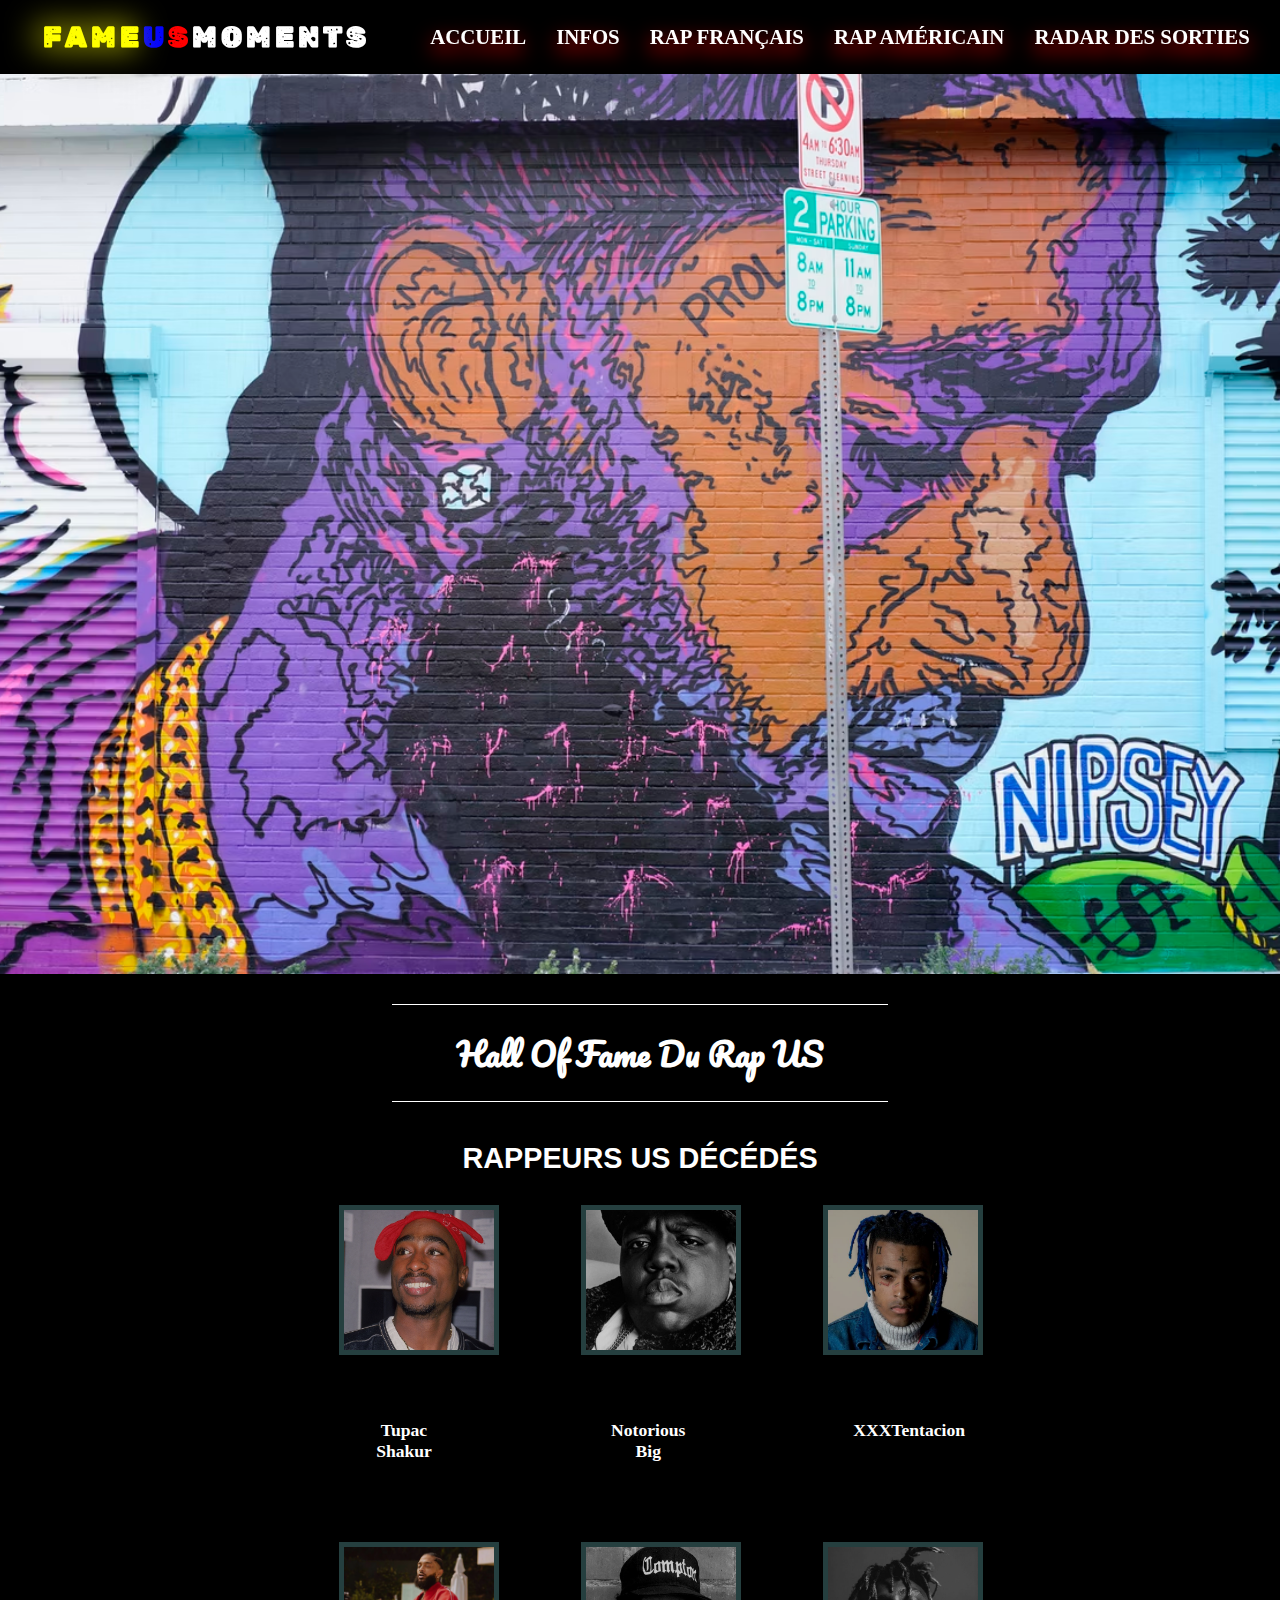
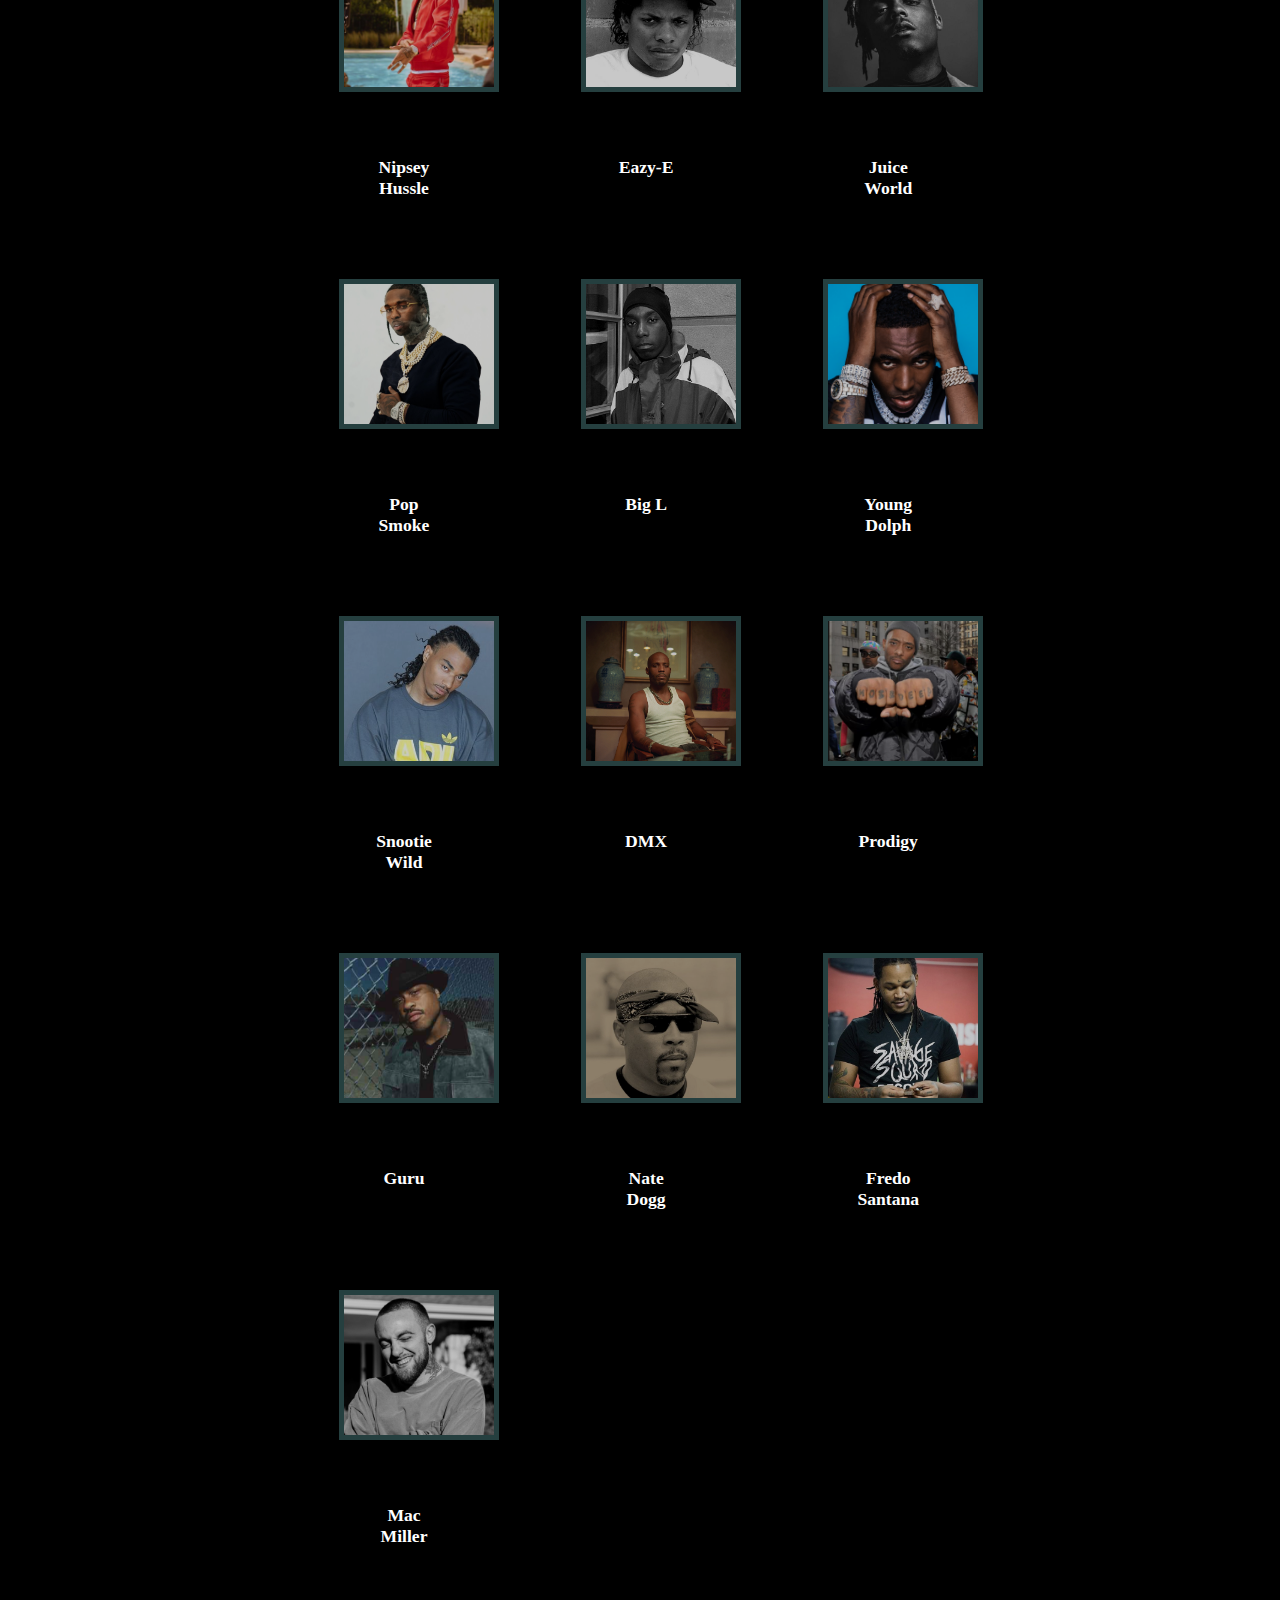
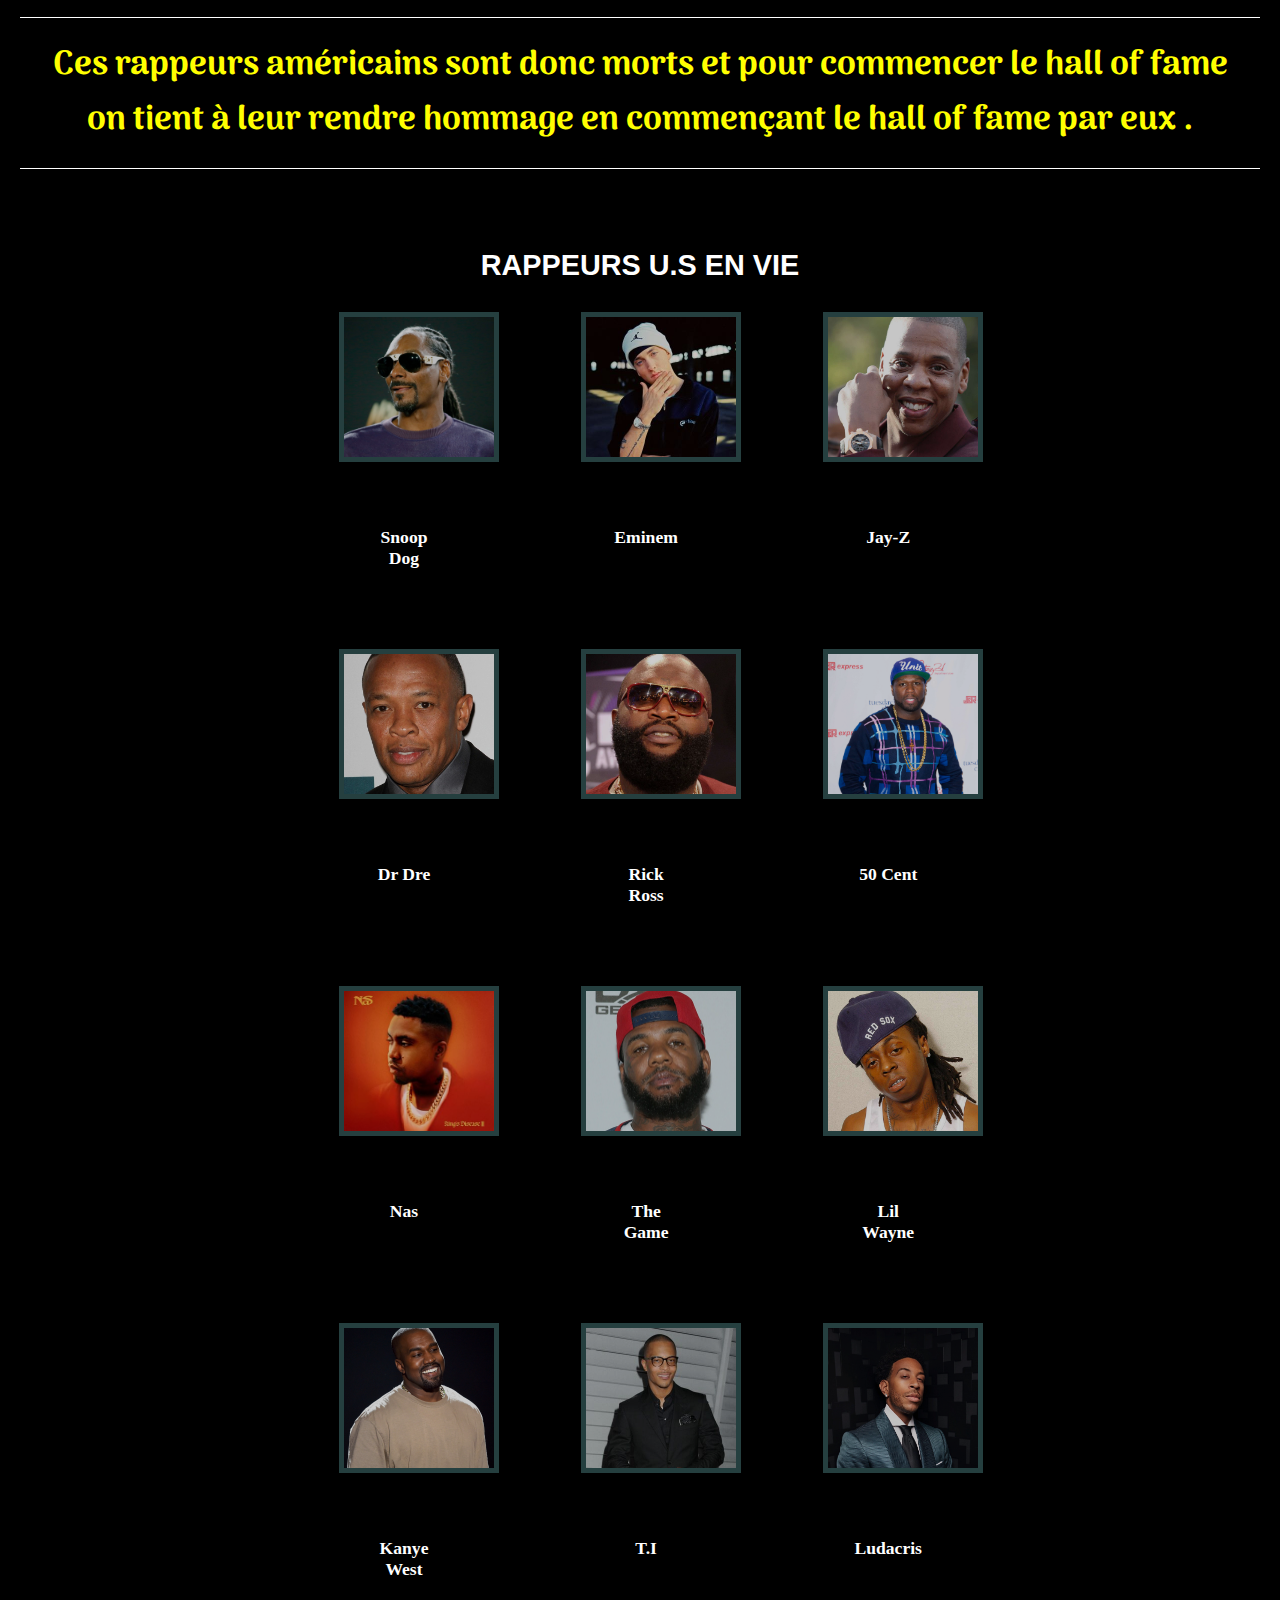
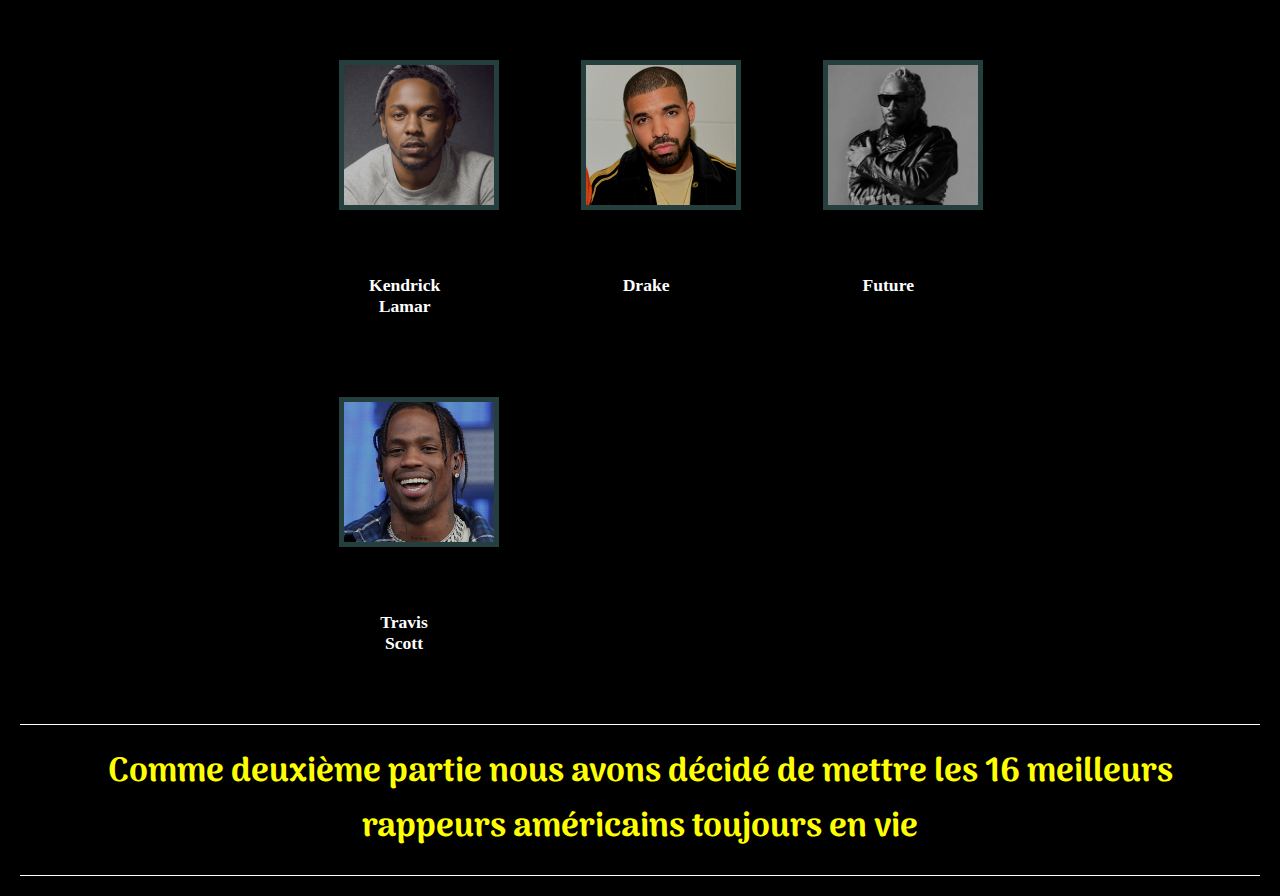
<file: index.html>
<!DOCTYPE html>
<html lang="fr">




<head>
    <meta charset="UTF-8">
    <meta http-equiv="X-UA-Compatible" content="IE=edge">
    <meta name="viewport" content="width=device-width, initial-scale=1.0">
    <link rel="stylesheet" href="./Fame-Moments.css">

  
    
    <title>Fame US Moments</title>


    <link rel="preconnect" href="https://fonts.googleapis.com">
    <link rel="preconnect" href="https://fonts.gstatic.com" crossorigin>
    <link href="https://fonts.googleapis.com/css2?family=Rubik+Moonrocks&display=swap" rel="stylesheet">
    <link rel="preconnect" href="https://fonts.googleapis.com">
    <link rel="preconnect" href="https://fonts.gstatic.com" crossorigin>
    <link href="https://fonts.googleapis.com/css2?family=Arima:wght@300&display=swap" rel="stylesheet">


    <link rel="preconnect" href="https://fonts.googleapis.com">
    <link rel="preconnect" href="https://fonts.gstatic.com" crossorigin>
    <link href="https://fonts.googleapis.com/css2?family=Pacifico&display=swap" rel="stylesheet">




<body>

    <header class="haut-de-page">



        <nav>

            <h1 class="titre-site"><span class="fame">Fame</span><span class="u">U</span><span class="s">S</span>Moments
            </h1>

            <ul class="filterul">

                <li><a href="#">Accueil</a></li>
                <li><a href="#">Infos</a></li>
                <li><a href="./Rap-Francais.html">Rap Français</a></li>
                <li><a href="#">Rap Américain</a></li>
                <li><a href="#">Radar Des Sorties</a></li>
            </ul>
        </nav>


        <div class="banniere">


        </div>

    </header>






    <section>






        <h2 class="titre-apres-photo">Hall Of Fame Du Rap US</h2>

        <h3 class="partie-1">Rappeurs US Décédés</h3>


        <div class="bloc-hall-of-fame">


            <div class="bloc-img-legende">
                <figure>
                    <a href="https://fr.wikipedia.org/wiki/Tupac_Shakur" title="Lien Wikipedia" target="_blank"><img src="./img/Tupac.jpg"
                            class="photo-hall-of-fame" alt="Tupac Shakur"></a>
                    <figcaption class="figcap">Tupac Shakur </figcaption>
                </figure>


            </div>










            <div class="bloc-img-legende">
                <figure>
                    <a href="https://fr.wikipedia.org/wiki/The_Notorious_B.I.G." title="Lien Wikipedia" target="_blank"><img
                            src="./img/Biggy.jpg" class="photo-hall-of-fame" alt="Biggy"></a>
                    <figcaption class="figcap">Notorious Big </figcaption>


                </figure>

            </div>


            <div class="bloc-img-legende">
                <figure>
                    <a href="https://fr.wikipedia.org/wiki/XXXTentacion" title="Lien Wikipedia" target="_blank"><img
                            src="./img/XXX Tentacion.jpg" class="photo-hall-of-fame" alt="XXX Tentacion"></a>
                    <figcaption class="figcap">XXXTentacion</figcaption>

                </figure>
            </div>




            <div class="bloc-img-legende">
                <figure>
                    <a href="https://fr.wikipedia.org/wiki/Nipsey_Hussle" title="Lien Wikipedia"  target="_blank"><img
                            src="./img/Nipsey Hussle.jpg" class="photo-hall-of-fame" alt="Nipsey Hussle"></a>
                    <figcaption class="figcap">Nipsey Hussle </figcaption>
                </figure>
            </div>

            <div class="bloc-img-legende">
                <figure>
                    <a href="https://fr.wikipedia.org/wiki/Eazy-E" title="Lien Wikipedia" target="_blank"><img src="./img/Eazy-E.jpg"
                            class="photo-hall-of-fame" alt="Eazy-E"></a>
                    <figcaption class="figcap">Eazy-E</figcaption>
                </figure>


            </div>


            <div class="bloc-img-legende">
                <figure>
                    <a href="https://fr.wikipedia.org/wiki/Juice_Wrld" title="Lien Wikipedia"  target="_blank"><img src="./img/Juice World.jpg"
                            class="photo-hall-of-fame" alt="Juice World"></a>
                    <figcaption class="figcap">Juice World</figcaption>
                </figure>



            </div>


            <div class="bloc-img-legende">
                <figure>
                    <a href="https://fr.wikipedia.org/wiki/Pop_Smoke" title="Lien Wikipedia"  target="_blank"><img src="./img/Pop Smoke.jpg"
                            class="photo-hall-of-fame" alt="Pop Smoke"></a>
                    <figcaption class="figcap">Pop Smoke</figcaption>
                </figure>


            </div>

            <div class="bloc-img-legende">
                <figure>
                    <a href="https://fr.wikipedia.org/wiki/Big_L" title="Lien Wikipedia" target="_blank"><img src="./img/Big L.jpg"
                            class="photo-hall-of-fame" alt="Big L"></a>
                    <figcaption class="figcap">Big L</figcaption>
                </figure>


            </div>

            <div class="bloc-img-legende">
                <figure>
                    <a href="https://fr.wikipedia.org/wiki/Young_Dolph" title="Lien Wikipedia"  target="_blank"><img
                            src="./img/Young Dolph.jpg" class="photo-hall-of-fame" alt="Young Dolph"></a>
                    <figcaption class="figcap">Young Dolph</figcaption>
                </figure>


            </div>


            <div class="bloc-img-legende">
                <figure>
                    <a href="https://fr.wikipedia.org/wiki/Snootie_Wild" title="Lien Wikipedia"  target="_blank"><img
                            src="./img/Snootie Wild.jpg" class="photo-hall-of-fame" alt="Snootie Wild"></a>
                    <figcaption class="figcap">Snootie Wild</figcaption>
                </figure>


            </div>


            <div class="bloc-img-legende">
                <figure>
                    <a href="https://fr.wikipedia.org/wiki/DMX_(rappeur)" title="Lien Wikipedia"  target="_blank"><img
                            src="./img/dmx.jpg" class="photo-hall-of-fame" alt="DMX"></a>
                    <figcaption class="figcap">DMX</figcaption>
                </figure>


            </div>




            <div class="bloc-img-legende">
                <figure>
                    <a href="https://fr.wikipedia.org/wiki/Prodigy_(rappeur)" title="Lien Wikipedia"  target="_blank"><img
                            src="./img/Prodigy.jpg" class="photo-hall-of-fame" alt="Prodigy"></a>
                    <figcaption class="figcap">Prodigy</figcaption>
                </figure>


            </div>




            <div class="bloc-img-legende">
                <figure>
                    <a href="https://fr.wikipedia.org/wiki/Guru_%28rappeur%29" title="Lien Wikipedia"  target="_blank"><img
                            src="./img/Guru.jpg" class="photo-hall-of-fame" alt="Guru"></a>
                    <figcaption class="figcap">Guru</figcaption>
                </figure>


            </div>




            <div class="bloc-img-legende">
                <figure>
                    <a href="https://fr.wikipedia.org/wiki/Nate_Dogg" title="Lien Wikipedia" target="_blank"><img src="./img/Nate Dogg1.jpg"
                            class="photo-hall-of-fame" alt="Nate Dogg"></a>
                    <figcaption class="figcap">Nate Dogg</figcaption>
                </figure>


            </div>

            <div class="bloc-img-legende">
                <figure>
                    <a href="https://fr.wikipedia.org/wiki/Fredo_Santana" title="Lien Wikipedia"  target="_blank"><img
                            src="./img/Fredo Santana.jpg" class="photo-hall-of-fame" alt="Fredo Santana"></a>
                    <figcaption class="figcap">Fredo Santana</figcaption>
                </figure>


            </div>


            <div class="bloc-img-legende">
                <figure> 
                    <a href="https://fr.wikipedia.org/wiki/Mac_Miller" title="Lien Wikipedia"  target="_blank"><img src="./img/Mac miller.jpg"
                            class="photo-hall-of-fame" alt="Mac Miller"></a>
                    <figcaption class="figcap"> Mac Miller</figcaption>
                </figure>


            </div>







        </div>




        </div>








        </div>



        <p class="explication-texte">

            Ces rappeurs américains sont donc morts et pour commencer le hall of fame
            on tient à leur rendre hommage en commençant le hall of fame par eux . </p>



    </section>


    <section>








        <h3 class="partie-1">Rappeurs U.S En Vie</h3>


        <div class="bloc-hall-of-fame">


            <div class="bloc-img-legende">
                <figure>
                    <a href="https://fr.wikipedia.org/wiki/Snoop_Dogg" title="Lien Wikipedia"  target="_blank"><img src="./img/Snoop-Dogg.jpg"
                            class="photo-hall-of-fame" alt="Snoop Dog"></a>
                    <figcaption class="figca">Snoop Dog</figcaption>
                </figure>


            </div>










            <div class="bloc-img-legende">
                <figure>
                    <a href="https://fr.wikipedia.org/wiki/Eminem" title="Lien Wikipedia" target="_blank"><img src="./img/eminem.jpg"
                            class="photo-hall-of-fame" alt="Eminem"></a>
                    <figcaption class="figca"> Eminem </figcaption>


                </figure>

            </div>


            <div class="bloc-img-legende">
                <figure>
                    <a href="https://fr.wikipedia.org/wiki/Jay-Z" title="Lien Wikipedia"  target="_blank"><img src="./img/jay-z.jpg"
                            class="photo-hall-of-fame" alt="Jay-Z"></a>
                    <figcaption class="figca"> Jay-Z</figcaption>

                </figure>
            </div>




            <div class="bloc-img-legende">
                <figure>
                    <a href="https://fr.wikipedia.org/wiki/Dr._Dre" title="Lien Wikipedia"  target="_blank"><img src="./img/dre.jpg"
                            class="photo-hall-of-fame" alt="Dr Dre"></a>
                    <figcaption class="figca"> Dr Dre</figcaption>
                </figure>
            </div>

            <div class="bloc-img-legende">
                <figure>
                    <a href="https://fr.wikipedia.org/wiki/Rick_Ross" title="Lien Wikipedia" target="_blank"><img src="./img/rick-ross.jpg"
                            class="photo-hall-of-fame" alt="Rick Ross"></a>
                    <figcaption class="figca"> Rick Ross</figcaption>
                </figure>


            </div>


            <div class="bloc-img-legende">
                <figure>
                    <a href="https://fr.wikipedia.org/wiki/50_Cent" title="Lien Wikipedia" target="_blank"><img src="./img/50 cent.jpg"
                        class="photo-hall-of-fame" alt="50 Cent"></a>
                    <figcaption class="figca"> 50 Cent</figcaption>
                </figure>



            </div>


            <div class="bloc-img-legende">
                <figure>
                    <a href="https://fr.wikipedia.org/wiki/Nas_(rappeur)" title="Lien Wikipedia" target="_blank"><img src="./img/Nas.jpg"
                            class="photo-hall-of-fame" alt="Nas"></a>
                    <figcaption class="figca"> Nas</figcaption>
                </figure>


            </div>

            <div class="bloc-img-legende">
                <figure>
                    <a href="https://fr.wikipedia.org/wiki/The_Game_(rappeur) "title="Lien Wikipedia"  target="_blank"><img
                            src="./img/the game.jpg" class="photo-hall-of-fame" alt="The Game"></a>
                    <figcaption class="figca"> The Game</figcaption>
                </figure>


            </div>

            <div class="bloc-img-legende">
                <figure>
                    <a href="https://fr.wikipedia.org/wiki/Lil_Wayne" title="Lien Wikipedia"  target="_blank"><img src="./img/lil-wayne.jpg"
                            class="photo-hall-of-fame" alt="Lil Wayne"></a>
                    <figcaption class="figca">Lil Wayne</figcaption>
                </figure>


            </div>


            <div class="bloc-img-legende">
                <figure>
                    <a href="https://fr.wikipedia.org/wiki/Kanye_West" title="Lien Wikipedia"  target="_blank"><img
                            src="./img/kanye west.jpg" class="photo-hall-of-fame" alt="Kanye West"></a>
                    <figcaption class="figca"> Kanye West</figcaption>
                </figure>


            </div>


            <div class="bloc-img-legende">
                <figure>
                    <a href="https://fr.wikipedia.org/wiki/T.I." title="Lien Wikipedia" target="_blank"><img src="./img/t-i.jpeg"
                            class="photo-hall-of-fame" alt="T.I"></a>
                    <figcaption class="figca"> T.I</figcaption>
                </figure>


            </div>




            <div class="bloc-img-legende">
                <figure>
                    <a href="https://fr.wikipedia.org/wiki/Ludacris" title="Lien Wikipedia"  target="_blank"><img src="./img/Ludacris.jpg"
                            class="photo-hall-of-fame" alt="Ludacris"></a>
                    <figcaption class="figca"> Ludacris</figcaption>
                </figure>


            </div>




            <div class="bloc-img-legende">
                <figure>
                    <a href="https://fr.wikipedia.org/wiki/Kendrick_Lamar" title="Lien Wikipedia"  target="_blank"><img
                            src="./img/kendrick-lamar.png" class="photo-hall-of-fame" alt="Kendric Lamar"></a>
                    <figcaption class="figca">Kendrick<br> Lamar</figcaption>
                </figure>


            </div>




            <div class="bloc-img-legende">
                <figure>
                    <a href="https://fr.wikipedia.org/wiki/Drake_(rappeur)" title="Lien Wikipedia" target="_blank"><img src="./img/drake.jpg"
                            class="photo-hall-of-fame" alt="Drake"></a>
                    <figcaption class="figca"> Drake</figcaption>
                </figure>


            </div>

            <div class="bloc-img-legende">
                <figure>
                    <a href="https://fr.wikipedia.org/wiki/Future_(rappeur)" title="Lien Wikipedia"  target="_blank"><img
                            src="./img/future.jpg" class="photo-hall-of-fame" alt="Future"></a>
                    <figcaption class="figca"> Future</figcaption>
                </figure>


            </div>


            <div class="bloc-img-legende">
                <figure>
                    <a href="https://fr.wikipedia.org/wiki/Travis_Scott" title="Lien Wikipedia"  target="_blank"><img
                            src="./img/travis scottjpg.jpg" class="photo-hall-of-fame" alt="Travis Scott"></a>
                    <figcaption class="figca"> Travis Scott</figcaption>
                </figure>


            </div>







        </div>




        </div>








        </div>



        <p class="explication-texte">

            Comme deuxième partie nous avons décidé de mettre les 16 meilleurs rappeurs américains toujours en vie </p>
            

            



    </section>

  
   

    
    



















</body>

</html>
</file>
<file: Fame-Moments.css>
/* corps de la page */





* {
  padding: 0;
  margin: 0;
  box-sizing: border-box;
 
 
  
  
}








/*  Header  */

.haut-de-page {
  background: black;
  background-size: contain;
  margin: 0;
  width: 100%;
  min-height: 90vh;
  color: white;
}






/* H1 */

.titre-site {
  font-family: 'Rubik Moonrocks', cursive;
  font-size: 1.8rem;
  margin-left: 10px;
  padding-left: 10px;
  padding-bottom: 20px;
  padding-top: 20px;
  letter-spacing: 4px;
  text-transform: uppercase;
  margin-left: 3px;
  cursor: context-menu;
  opacity: 1;
  transition: opacity 1s ease 0s;
  filter: drop-shadow(21px 5px 10px #000);
}

.titre-site span:hover {

  opacity: 0.63;
  cursor: context-menu;

}

.fame {
  color: yellow;
  filter: drop-shadow(-5px 0px 16px #FFFF00);
  opacity: 1;
  transition: opacity 1s ease 0s;
  cursor: context-menu;
}

.u {
  color: blue;
  cursor: context-menu;
}

.s {
  color: red;
  cursor: context-menu;
}








/* NAV */

nav {
  display: flex;
  list-style: none;
  margin-left: 30px;
  align-items: center;
  animation: myAnim 1s ease 0s 1 normal forwards;
  justify-content: center;

}


nav ul {
  display: flex;
  margin-right: 10px;
  list-style: none;
  justify-content: center;
  margin: auto;
  animation: myAnim 1s ease 0s 1 normal forwards;
  align-items: center;

}


@keyframes myAnim {
  0% {
    opacity: 0;
    transform: rotateX(-100deg);
    transform-origin: top;
  }

  100% {
    opacity: 1;
    transform: rotateX(0deg);
    transform-origin: top;
  }
}

.filterul {


  filter: drop-shadow(0px 8px 10px #FF0000);


}

a {
  color: white;
  text-decoration: none;
  margin-left: 30px;
  font-weight: bold;
  font-size: 1.3rem;

  text-transform: uppercase;

}

a:hover {
  color: yellow;
}





/* Banniere */




.banniere {

  width: 100%;
  min-height: 100vh;
  background-image: url("./img/background\ nipsey.avif");
  background-size: cover;
  background-position: right;
  margin: 0;
  padding: 0;
}




/* SECTION */


section {
  width: 100%;
  flex-wrap: wrap;
  background-color: black;
  padding: 20px;
}









/* H2 ( titre hall of fame ) */



.titre-apres-photo {

  max-width: 40%;
  font-size: 2rem;
  font-family: 'Pacifico', cursive;
  font-weight: 900;
  text-align: center;
  align-items: center;
  margin: auto;
  padding: 20px;
  border-bottom: 1px solid black;
  border-top: 1px solid black;
  margin-top: 10px;
  color: white;
  border-color: white;


}

/* H3 rappeurs décédés */

.partie-1 {
  color: white;
  text-align: center;
  padding: 20px;
  margin-top: 20px;
  font-size: 1.8rem;
  text-transform: uppercase;
  font-family: Arial, Helvetica, sans-serif;
  font-weight: 800;
}








/* Div bloc Hall Of Fame  */




.bloc-hall-of-fame {
  justify-content: space-between;
  display:flex;
  flex-wrap: wrap;
  max-width: 55%;
  margin:0 auto;

}






/* La div des img   */

.bloc-img-legende {

  display: flex;
  justify-content: space-evenly;
  color: white;
  margin :0auto;
  padding: 10px; 
  max-width: 29%;
  

}


/* Img Hall Of Fame */


.photo-hall-of-fame {

  height: 150px;
  border: rgba(47, 79, 79, 1) solid 5px;
  transition: transform .1s;
  opacity: 0.8;
  margin-bottom: 30px;
  width: 160px;
  object-fit: cover;
  margin: 0 auto;
  

}


.photo-hall-of-fame:hover {
  -ms-transform: scale(1.9);
  -webkit-transform: scale(1.9);
  transform: scale(1.9);
  opacity: 1;


}




/* Texte sous photo */

.figcap {
  
  text-align: center;
  font-weight: bold;
   margin: 0 auto;
  font-size: 1.1rem;
  padding: 60px;
}

/* Explications après texte photo */

.explication-texte {
  color: yellow;
  text-align: center;
  font-size: 2.1rem;
  padding: 20px;
  font-family: 'Arima';
  font-weight: bold;
  margin: auto;
  border-bottom: 1px solid white;
  border-top: 1px solid white;








}


.classement {

  background-color: black;



}

.partie-3 {


  color: white;
  text-align: center;
  padding: 20px;
  margin-top: 20px;
  font-size: 1.8rem;
  text-transform: uppercase;
  font-family: Arial, Helvetica, sans-serif;
  font-weight: 800;


}



/* Section 2 rappeurs totujours en vie  */

.figca {
  
  text-align: center;
  font-weight: bold;
   margin: 0px auto ;
  font-size: 1.1rem;
  padding: 60px;
  width: 100%;
  
}









/* Responsif */



@media screen and (min-width: 769px) and (max-width: 1024px) {
  li {
      
      width:20%;
      
  }
  a { font-size: 0.9rem;
}  }

@media screen and (min-width: 481px) and (max-width: 768px) {
  li {
      
   display: none;
    
}
a { font-size: 0.9rem;
}
.titre-site {
  margin: auto;
}
}

@media screen and (max-width: 480px) {
  li {
      
    width:20%;
    
}
a { font-size: 0.9rem;
}
}


/* IPHONE 12 Pro  */





@media screen and (min-width: 390px) and (max-width: 844px) {


  /* Pas de menue pour l'iphone 12 Pro */
  li {
      
   display: none;
    
}

/* Titre principal */
.titre-site {
  margin: auto;
  font-size: 1.5rem;
  align-items: center;
}

/* Banniere */

.banniere {

background-position:top;


} 


/* BLOC QUI ENGLOBE TEXTE ET PHOTO */

.bloc-hall-of-fame {
  display:flex;
  flex-wrap: wrap;
  max-width: 93%;
  margin: 0;
  align-items: center;
  justify-content: space-evenly;

 
 
}


/* BLOC IMG */

.bloc-img-legende {
  max-width: 44%;
  margin: 0%;
 
  


}





/* TEXTE APRES BACKGROUND */


.titre-apres-photo {
   
  font-size: 1.1rem;
  font-family: Arial, Helvetica, sans-serif;
  font-weight: 900;
  text-align: center;
  margin: auto;
  border-bottom: 1px solid white;
  border-top: 1px solid white;
  margin-top: 10px;
  color: white;
  

}


/* titre après photo 2 */

.partie-1 {
  font-size: 0.9rem;
}


} 


/* Fin responsiv iphone 12 */



/*IPHONE SE*/
@media screen and (min-width: 375px) and (max-width: 667px) {
  li {
      
   display: none;
    
}
a { font-size: 0.9rem;
}
.titre-site {
  margin: auto;
  font-size: 1.5rem;
}

.banniere {

background-position:top;


}





}
/*GALAXY S8*/
@media screen and (min-width: 360px) and (max-width: 740px) {
  li {
      
   display: none;
    
}
a { font-size: 0.9rem;
}
.titre-site {
  margin: auto;
  font-size: 1.5rem;
}

.banniere {

background-position:top;


}



}
/*IPAD AIR*/
@media screen and (min-width: 820px) and (max-width: 1180px) {
  li {
      
   display: inline-block;
   
}
a { font-size: 0.9rem;
}
.titre-site {
  margin: auto;
  font-size: 1.5rem;
  text-align: center;
  align-items: center;
}

.banniere {

background-position:top;


}



}/*IPAD mini*/
@media screen and (min-width: 768px) and (max-width: 1024px) {
  li {
      
   display: none;
   
}
nav{

display: contents;

}
a { font-size: 0.9rem;

}
.titre-site {
  margin: auto;
  font-size: 1.5rem;
  text-align: center;
  align-items: center;
}

.banniere {

background-position:top;


}
}
</file>
